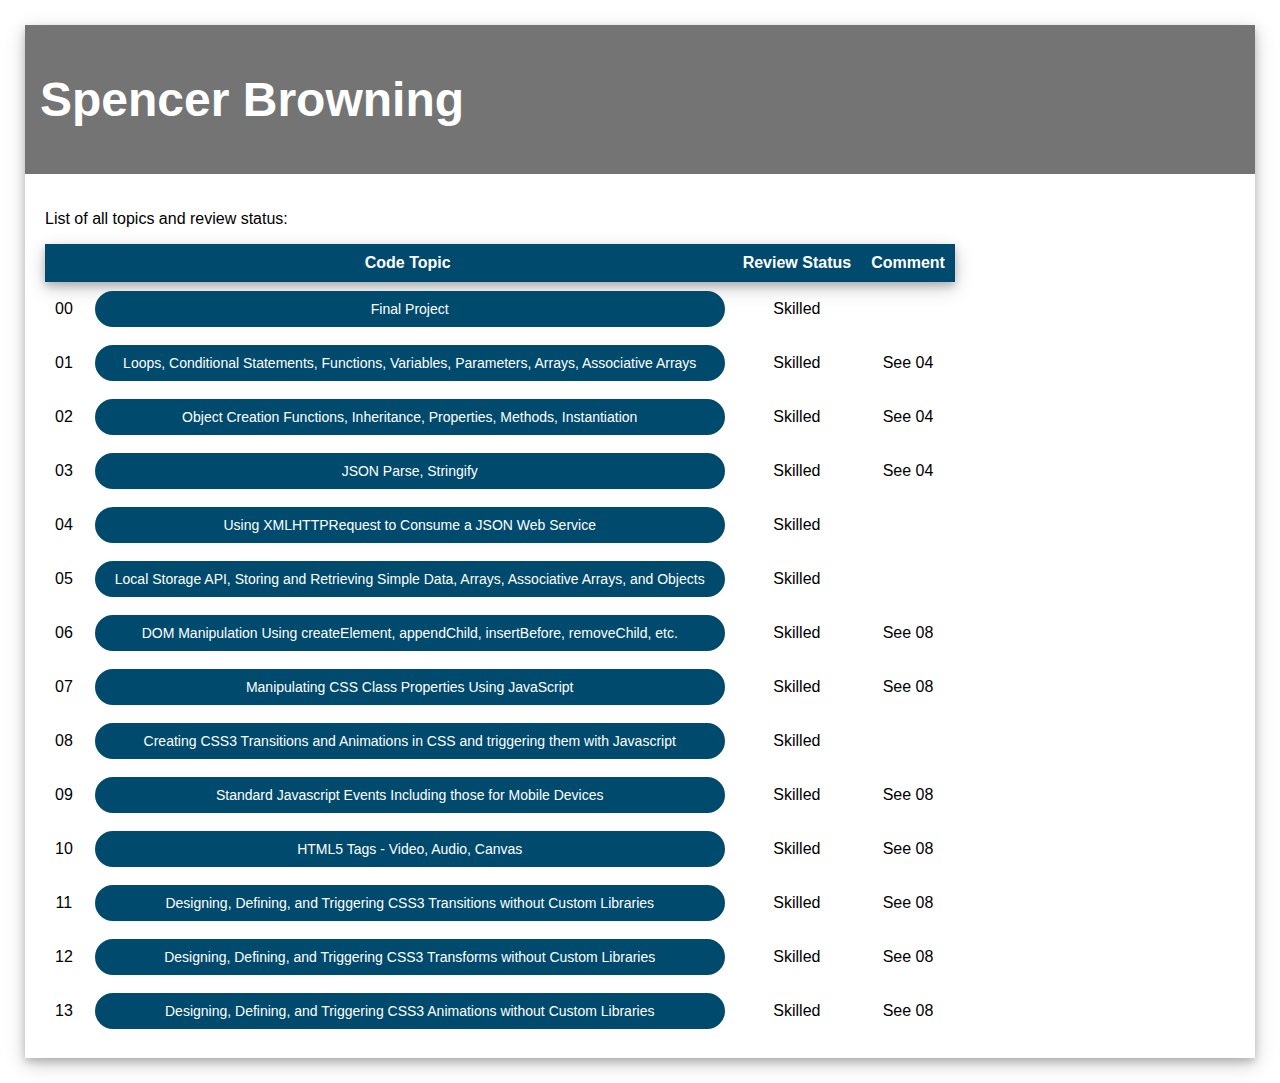
<file: index.html>
<meta name="viewport" content="width=device-width, initial-scale=1">
<html>
<head>
  <title>CIT 261 Assignments</title>

  <link rel="stylesheet" type="text/css" href="style.css">
  <link rel="shortcut icon" type="image/x-icon" href="llama_logo/llama_favicon.ico"/>

  <style>
    .fancy_button {
      background-color: #004A6D;
      border: 2px solid #004A6D;
      border-radius: 25px;
      color: white;
      width: 100%;
      padding: 8px 16px;
      text-align: center;
      display: inline-block;
      font-size: 14px;
      margin: 4px 2px;
      -webkit-transition-duration: 0.4s; /* Safari */
      transition-duration: 0.4s;
      cursor: pointer;
    }
    
    .fancy_button:hover {
      background-color: white;
      color: black;
    }

    .menu_button {
      padding: 8px 16px;
      font-size: 14px;
      margin: 4px 2px;
    }
  </style>
</head>
<body>
  <div style="background-color: #747474; padding: 5px;">
    <h1>Spencer Browning</h1>
    
  </div>
  <div style="padding: 20px;">
    <p >List of all topics and review status:</p>
    <table>
      <thead class="shadow_effect">
        <tr>
          <th>&nbsp;</th>
          <th>Code Topic</th>
          <th>Review Status</th>
          <th>Comment</th>
        </tr>
      </thead>
      <tbody>
        <tr>
          <td>00</td>
          <td>
            <input class="fancy_button" type="button" onclick="location.href='final/index.html';" value="Final Project"/>
          </td>
          <td>Skilled</td>
          <td></td>
        </tr>
        <tr>
          <td>01</td>
          <td>
            <input class="fancy_button" type="button" onclick="location.href='04/index.html';" value="Loops, Conditional Statements, Functions, Variables, Parameters, Arrays, Associative Arrays"/>
          </td>
          <td>Skilled</td>
          <td>See 04</td>
        </tr>
        <tr>
          <td>02</td>
          <td>
            <input class="fancy_button" type="button" onclick="location.href='04/index.html';" value="Object Creation Functions, Inheritance, Properties, Methods, Instantiation"/>
          </td>
          <td>Skilled</td>
          <td>See 04</td>
        </tr>
        <tr>
          <td>03</td>
          <td>
            <input class="fancy_button" type="button" onclick="location.href='04/index.html';" value="JSON Parse, Stringify"/>
          </td>
          <td>Skilled</td>
          <td>See 04</td>
        </tr>
        <tr>
          <td>04</td>
          <td>
            <input class="fancy_button" type="button" onclick="location.href='04/index.html';" value="Using XMLHTTPRequest to Consume a JSON Web Service"/>
          </td>
          <td>Skilled</td>
          <td></td>
        </tr>
        <tr>
          <td>05</td>
          <td>
            <input class="fancy_button" type="button" onclick="location.href='05/index.html';" value="Local Storage API, Storing and Retrieving Simple Data, Arrays, Associative Arrays, and Objects"/>
          </td>
          <td>Skilled</td>
          <td></td>
        </tr>
        <tr>
          <td>06</td>
          <td>
            <input class="fancy_button" type="button" onclick="location.href='08/index.html';" value="DOM Manipulation Using createElement, appendChild, insertBefore, removeChild, etc."/>
          </td>
          <td>Skilled</td>
          <td>See 08</td>
        </tr>
        <tr>
          <td>07</td>
          <td>
            <input class="fancy_button" type="button" onclick="location.href='08/index.html';" value="Manipulating CSS Class Properties Using JavaScript"/>
          </td>
          <td>Skilled</td>
          <td>See 08</td>
        </tr>
        <tr>
          <td>08</td>
          <td>
            <input class="fancy_button" type="button" onclick="location.href='08/index.html';" value="Creating CSS3 Transitions and Animations in CSS and triggering them with Javascript"/>
          </td>
          <td>Skilled</td>
          <td></td>
        </tr>
        <tr>
          <td>09</td>
          <td>
            <input class="fancy_button" type="button" onclick="location.href='08/index.html';" value="Standard Javascript Events Including those for Mobile Devices"/>
          </td>
          <td>Skilled</td>
          <td>See 08</td>
        </tr>
        <tr>
          <td>10</td>
          <td>
            <input class="fancy_button" type="button" onclick="location.href='08/index.html';" value="HTML5 Tags - Video, Audio, Canvas"/>
          </td>
          <td>Skilled</td>
          <td>See 08</td>
        </tr>
        <tr>
          <td>11</td>
          <td>
            <input class="fancy_button" type="button" onclick="location.href='08/index.html';" value="Designing, Defining, and Triggering CSS3 Transitions without Custom Libraries"/>
          </td>
          <td>Skilled</td>
          <td>See 08</td>
        </tr>
        <tr>
          <td>12</td>
          <td>
            <input class="fancy_button" type="button" onclick="location.href='08/index.html';" value="Designing, Defining, and Triggering CSS3 Transforms without Custom Libraries"/>
          </td>
          <td>Skilled</td>
          <td>See 08</td>
        </tr>
        <tr>
          <td>13</td>
          <td>
            <input class="fancy_button" type="button" onclick="location.href='08/index.html';" value="Designing, Defining, and Triggering CSS3 Animations without Custom Libraries"/>
          </td>
          <td>Skilled</td>
          <td>See 08</td>
        </tr>
      </tbody>
    </table>
  </div>
</body>
</html>
</file>
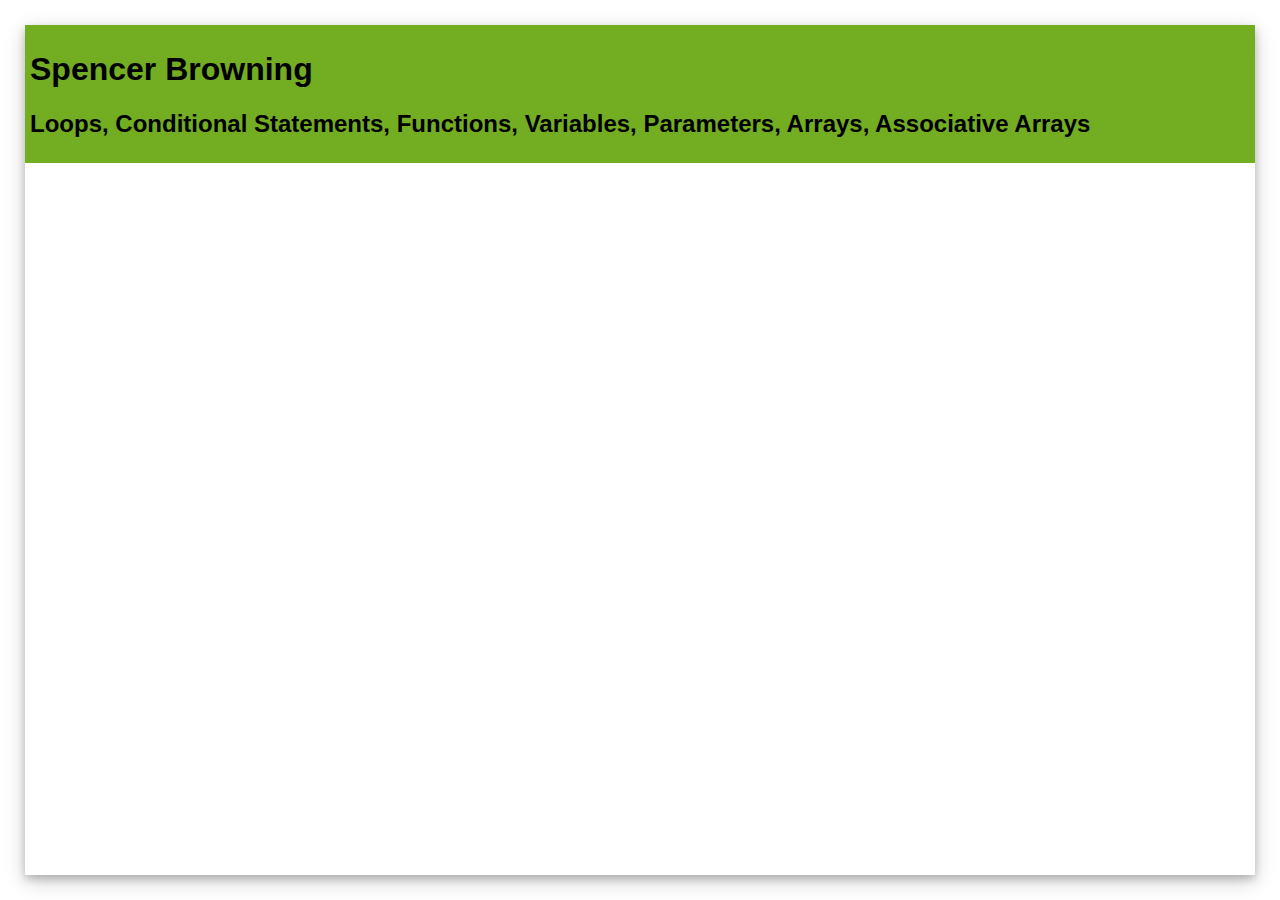
<file: 01/index.html>
<meta name="viewport" content="width=device-width, initial-scale=1">
<html>
<head>
  <title>CIT 261 Assignments</title>

  <link rel="stylesheet" type="text/css" href="style.css">

  <style>
    .fancy_button {
      background-color: #008CBA;
      border: 2px solid #008CBA;
      border-radius: 25px;
      color: white;
      width: 100%;
      padding: 8px 16px;
      text-align: center;
      display: inline-block;
      font-size: 14px;
      margin: 4px 2px;
      -webkit-transition-duration: 0.4s; /* Safari */
      transition-duration: 0.4s;
      cursor: pointer;
    }
    
    .fancy_button:hover {
      background-color: white;
      color: black;
    }

    .menu_button {
      padding: 8px 16px;
      font-size: 14px;
      margin: 4px 2px;
    }
  </style>
</head>
<body>
  <div style="background-color: #73AD21; padding: 5px;">
    <h1 class="header">Spencer Browning</h1>
    <h2 class="header">Loops, Conditional Statements, Functions, Variables, Parameters, Arrays, Associative Arrays</h2>
    
  </div>
  <div style="padding: 20px;">

  </div>
</body>
</html>
</file>
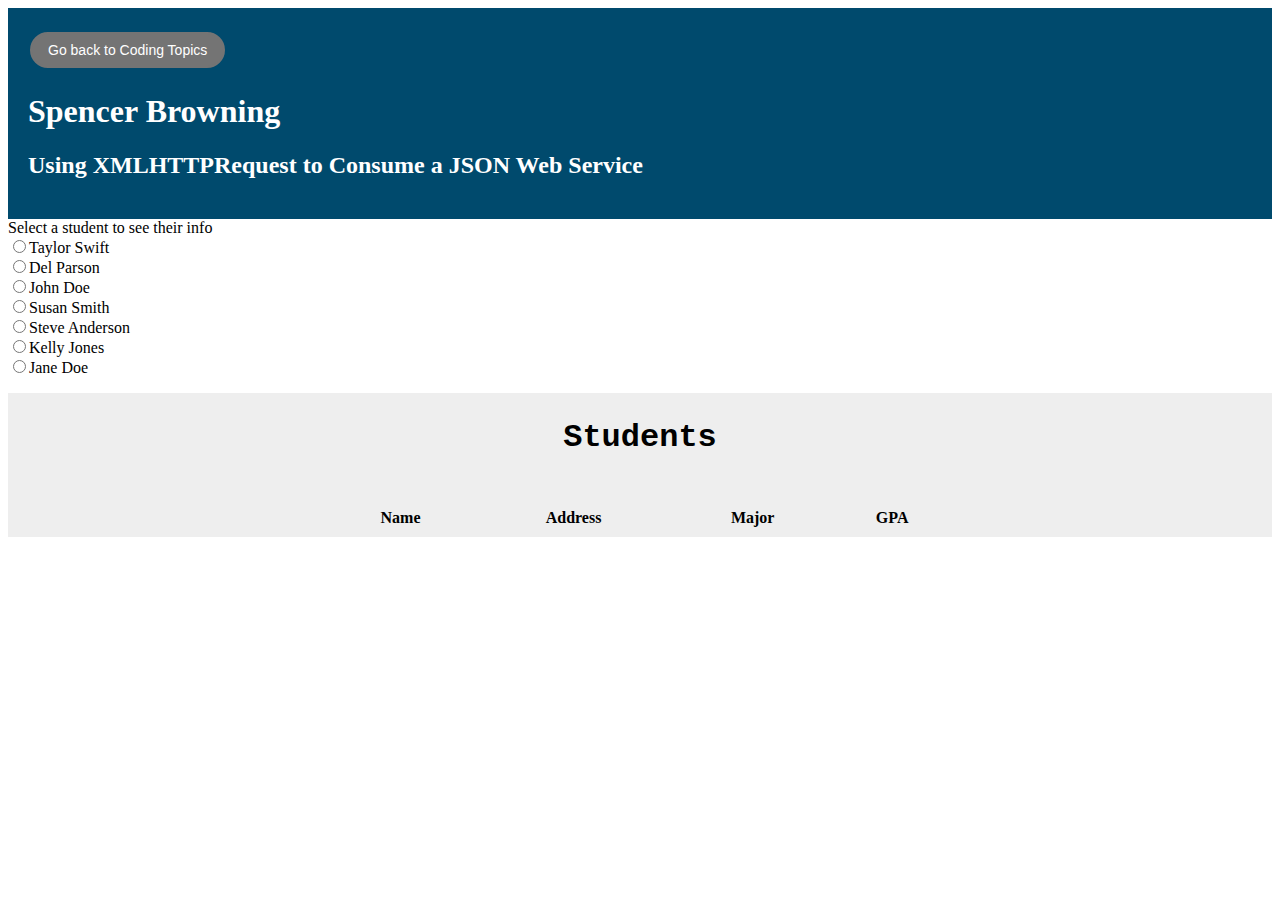
<file: 04/index.html>
<meta name="viewport" content="width=device-width, initial-scale=1">
<html>
<head>
  <title>CIT 261 Assignments</title>

  <link rel="stylesheet" type="text/css" href="style.css">
  <script type="text/javascript">

  function loadFile(index) {
    index -= 1;
    
    var xmlhttp = new XMLHttpRequest();
    xmlhttp.onreadystatechange = function() {
      if (this.readyState == 4 && this.status == 200) {
        var myObj = JSON.parse(this.responseText);

        var obj = myObj.students[index];
        var first = obj.first;
        var last = obj.last;
        var address = obj.address
        var fullAddress = address.city + ", " + address.state + " " + address.zip;
        var major = obj.major;
        var gpa = obj.gpa;
        
        var deleter = document.getElementById("x");
        var i = 0;
        
        while (deleter.hasChildNodes()) {
          deleter.removeChild(deleter.firstChild);
          i++
        }

        var nameCol = document.createElement("TD");
        var nameVal = document.createTextNode(first + " " + last);
        nameCol.appendChild(nameVal);
        document.getElementById("x").appendChild(nameCol);

        var addressCol = document.createElement("TD");
        var addressVal = document.createTextNode(fullAddress);
        addressCol.appendChild(addressVal);
        document.getElementById("x").appendChild(addressCol);

        var majorCol = document.createElement("TD");
        var majorVal = document.createTextNode(major);
        majorCol.appendChild(majorVal);
        document.getElementById("x").appendChild(majorCol);

        var gpaCol = document.createElement("TD");
        var gpaVal = document.createTextNode(gpa);
        gpaCol.appendChild(gpaVal);
        document.getElementById("x").appendChild(gpaCol);
        
        var jsonString = JSON.stringify(myObj, null, 4);
        document.getElementById("jsonOutput").innerHTML = "<h3>JSON converted to a string</h3><pre>" + jsonString + "</pre>";
      }
    };
    xmlhttp.open("GET", 'https://browningspencer.github.io/student.json', true);
    xmlhttp.send();
  }
    
    function test(value) {
      console.log(value);
    }
  </script>

</head>
<body>
  <div style="background-color: #004A6D; padding: 20px; color: white;">
    <input class="fancy_button menu_button" type="button" onclick="location.href='../';" value="Go back to Coding Topics"/>
    <h1 class="top">Spencer Browning</h1>
    <h2 class="top">Using XMLHTTPRequest to Consume a JSON Web Service</h2>
  </div>
  
  <div style="padding 25px;">
    <form style="width=50%" action="">
      <label>Select a student to see their info</label><br>
      <input type="radio" name="student" value="1" onclick="loadFile(student.value)">Taylor Swift<br>
      <input type="radio" name="student" value="2" onclick="loadFile(student.value)">Del Parson<br>
      <input type="radio" name="student" value="3" onclick="loadFile(student.value)">John Doe<br>
      <input type="radio" name="student" value="4" onclick="loadFile(student.value)">Susan Smith<br>
      <input type="radio" name="student" value="5" onclick="loadFile(student.value)">Steve Anderson<br>
      <input type="radio" name="student" value="6" onclick="loadFile(student.value)">Kelly Jones<br>
      <input type="radio" name="student" value="7" onclick="loadFile(student.value)">Jane Doe<br>
    </form>
    <div class="shadow_effect" style="background-color: #eeeeee; padding: 5px;">
      <h1 style="text-align: center; font-family: ‘Courier New’, Courier, monospace;">Students</h1>
      <pre  id="student">
      </pre>

      <table id="student_list" style="width:50%; margin:auto; text-align:center;">
        <tr>
          <th>Name</th>
          <th>Address</th>
          <th>Major</th>
          <th>GPA</th>
        </tr>
        <tr id="x">
        </tr>
      </table>
    </div>
    <div id="jsonOutput">
    </div>
  </div>
</body>
</html>
</file>
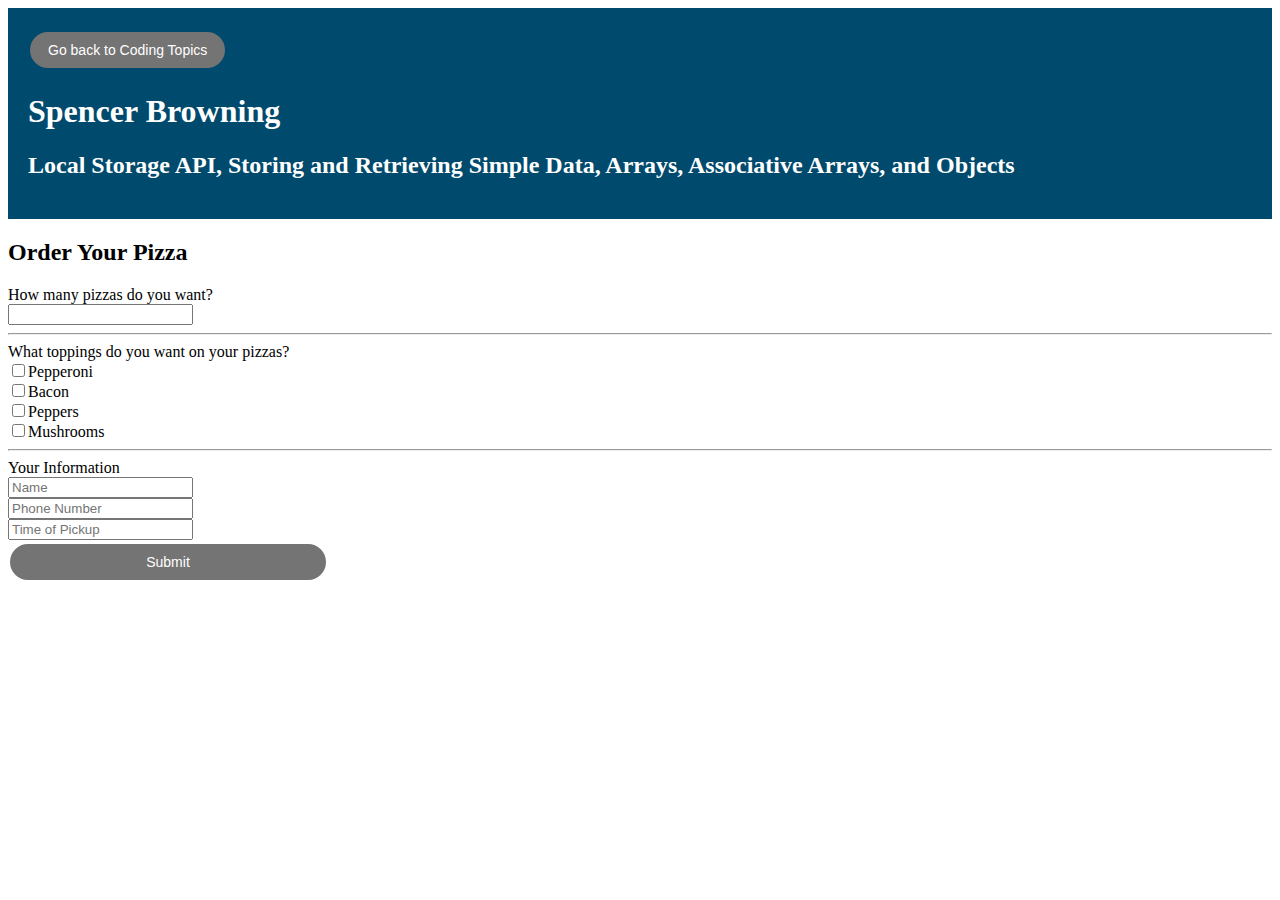
<file: 05/index.html>
<meta name="viewport" content="width=device-width, initial-scale=1">
<html>
<head>
  <title>CIT 261 Assignments</title>

  <link rel="stylesheet" type="text/css" href="style.css">
  <script type="text/javascript">
    /*
pizzas do you want?
for each pizza, what toppings
store into array
*/
    function pizzaNaming(pizzaNumber, pepperoni, bacon, pepper, mushroom) {
      
      var pizza = [];
      //FOR Some reason it is adding some sort of unknown here
      
      for (var i = 0; i < pizza.length; i++) {
        if (pepperoni.checked === true){ 
          pizza[i] += "Pepperoni ";
        }
        if (bacon.checked === true) {
          pizza[i] += "Bacon ";
        }
        if (pepper.checked === true) {
          pizza[i] += "Pepper ";
        }
        if (mushroom.checked === true) {
          pizza[i] += "Mushroom ";
        }
        pizza[i] += "Pizza";
        }

        console.log(pizza);
      return pizza;
    }

    function personArray(name, phone, time) {
      var person = [];
        
      person.name = name;
      person.phone = phone;
      person.time = time;
        
      return person;
    }

    function makePizza() {
      var pizzaNumber = document.getElementById("pizza_number").value;
      var summary = "";
      var pepperoni = document.getElementById("pepperoni");
      var bacon = document.getElementById("bacon");
      var pepper = document.getElementById("pepper");
      var mushroom = document.getElementById("mushroom");

      var name = document.getElementById("name").value;
      var phone = document.getElementById("phone").value;
      var time = document.getElementById("time").value;

      var pizza = pizzaNaming(pizzaNumber, pepperoni, bacon, pepper, mushroom);
      var person = personArray(name, phone, time);
      console.log("HERE");

      for (var i = 0; i < pizza.length; i++) {
        summary += pizza[i] + "<br>" + "HERE";
      }

      document.getElementById("demo").innerHTML = person.name + "(" + person.phone + ")<br>" + "You Ordered: <br>" + summary + "Ready for pickup at " + person.time;
    }


  </script>

</head>
<body>
  <div style="background-color: #004A6D; padding: 20px; color: white;">
    <input class="fancy_button menu_button" type="button" onclick="location.href='../';" value="Go back to Coding Topics"/>
    <h1 class="top">Spencer Browning</h1>
    <h2 class="top">Local Storage API, Storing and Retrieving Simple Data, Arrays, Associative Arrays, and Objects</h2>
  </div>
  
  <div style="padding 25px;">
    <h2>Order Your Pizza</h2>
    <form>
      <label>How many pizzas do you want?</label><br>
      <input type="text" name="pizza_number" id="pizza_number"/><hr>
      <label>What toppings do you want on your pizzas?</label><br>
      <input type="checkbox" id="pepperoni" value="Pepperoni">Pepperoni</br>
      <input type="checkbox" id="bacon" value="Bacon">Bacon</br>
      <input type="checkbox" id="pepper" value="Peppers">Peppers</br>
      <input type="checkbox" id="mushroom" value="Mushrooms">Mushrooms</br>
      <hr>
      <label>Your Information</label><br>
      <input type="text" id="name" placeholder="Name"/><br>
      <input type="text" id="phone" placeholder="Phone Number"/><br>
      <input type="text" id="time" placeholder="Time of Pickup"/><br>
      <input type="button" onclick="makePizza()" value="Submit" class="fancy_button" style="width: 25%;">
    </form>
  </div>
  <div id="demo">
  </div>
</body>
</html>
</file>
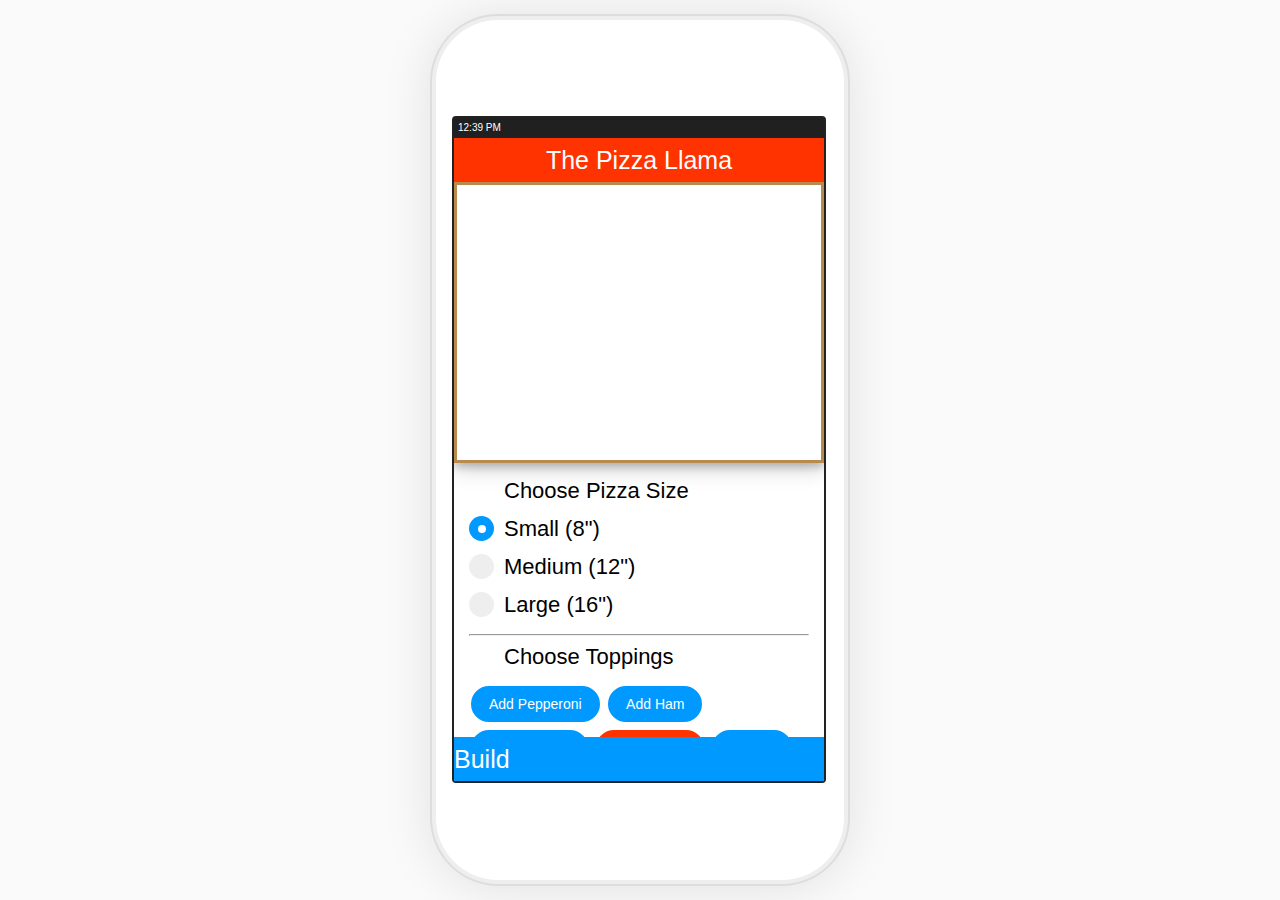
<file: final/index.html>
<html>
<head>
  <title>Final Project</title>

  <link rel="stylesheet" href="./style.css">
  <link rel="shortcut icon" type="image/x-icon" href="../llama_logo/llama_favicon.ico"/>
  <meta name="viewport" content="width=device-width, initial-scale=1.0, maximum-scale=1.0, user-scalable=no" />
  <meta name="apple-mobile-web-app-capable" content="yes">
  <meta name="apple-mobile-web-app-status-bar-style" content="black">
  <script src="./script.js"></script>

</head>
<body>
  <div id="intro" class="page">
    <div class="phone">
      <div class="screen">
        <div class="statusbar">12:39 PM</div>
        <div class="app">
          <header>The Pizza Llama</header>
          <main>
            <div class="subHeader">
              <div id="loadingBar" class="fill fillBit">
                Build Your Pizza
              </div>
            </div>
            <div>
              <div class="table">
                <div class="tableTop" >
                  <div class="pizza" id="pizza"></div>
                  <div class="base" id="base"></div>
                  <div class="cheese" id="cheese"></div>
                  <div class="pepperoni" id="pepperoni"></div>
                  <div class="ham" id="ham"></div>
                  <div class="pepper" id="pepper"></div>
                </div>
              </div>
              
              
              <div class="container">
                <form id="size">
                  <label class="containerRadio">Choose Pizza Size</label>
                  <label class="containerRadio">Small (8")
                    <input type="radio" value="sm" checked="checked" name="radio" onclick="sizeof(radio.value)">
                    <span class="radioButton"></span>
                  </label>
                  <label class="containerRadio">Medium (12")
                    <input type="radio" value="md" name="radio" onclick="sizeof(radio.value)">
                    <span class="radioButton"></span>
                  </label>
                  <label class="containerRadio">Large (16")
                    <input type="radio" value="lg" name="radio" onclick="sizeof(radio.value)">
                    <span class="radioButton"></span>
                  </label>
                </form>

                <hr>
                <label class="containerCheck">Choose Toppings</label>
                
                <input type="button" class="fancy_button" value="Add Pepperoni" onclick="addPepperoni()"/>
                <input type="button" class="fancy_button" value="Add Ham" onclick="addHam()"/>
                <input type="button" class="fancy_button" value="Add Peppers" onclick="addPepper()"/>
                <input type="button" class="fancy_button" id="clearPizzaButton" value="Clear Pizza" onclick="clearToppings()"/>
                <input type="button" onclick="makePizza()" value="Submit" class="fancy_button"/>
                <div id="outputPizza"></div>
                <br>
                <br>
                <a type="button" class="fancy_button" id="next" href="#map">Next</a>
              </div>
            </div>
          </main>
        </div>
      </div>
    </div>
  </div>
  <div id="map" class="page">
    <div class="phone">
      <div class="screen">
        <div class="statusbar">12:40 PM</div>
        <div class="app">
          <header>The Pizza Llama</header>
          <main>
            <div class="subHeader">
              <div id="loadingBar" class="fill fillThird">
                Location
              </div>
            </div>
            <div>
              <iframe src="https://www.google.com/maps/embed?q=record+stores+in+Seattle" width="100%" height="250" frameborder="0" style="border:0"></iframe>

              <!--<input id="pac-input" class="controls" type="text" placeholder="Search Box">
              <div id="map"></div>
              <script src="https://maps.googleapis.com/maps/api/js?key=AIzaSyCMMEIsyiVgF7nugJ2YtuthuSMs1hbaeI4&libraries=places&callback=initAutocomplete"
           async defer></script>-->
            </div>
            <form id="infoForm" action="#" method="post">
              <label>Please input your information</label><br>
              <input type="text" class="infoInput" id="name" placeholder="Name"/>
              <input type="text" class="infoInput" id="phone" placeholder="Phone"/><br><br>
              <input type="text" class="infoInput" id="address" placeholder="Address"/>
              <input type="text" class="infoInput" id="city" placeholder="City"/><br><br>
              <input type="text" class="infoInput" id="state" placeholder="State"/>
              <input type="text" class="infoInput" id="zip" placeholder="Zip"/><br><br>
              <input type="text" class="infoInput" id="time" placeholder="Preferred Delivery Time"/><br>

              <input type="button" onclick="makePerson()" value="Submit" class="fancy_button"/>
              <div id="outputPerson"></div>
            </form>
            <a type="button" class="fancy_button" id="next" href="#info">Next</a>
          </main>
        </div>
      </div>
    </div>
  </div>
  <div id="info" class="page">
    <div class="phone">
      <div class="screen">
        <div class="statusbar">12:41 PM</div>
        <div class="app">
          <header>The Pizza Llama</header>
          <main>
            <div class="subHeader">
              <div id="loadingBar" class="fill fillThreeFourths">
                Payment Information
              </div>
            </div>
            <div>
              <form id="billingForm" action="#" method="post">
                <label>Please input payment information</label><br>
                <input type="text" class="billingInput" id="billingName" placeholder="Name on card"/><br><br>
                <input type="text" class="billingInput" id="billingAddress" placeholder="Billing Zip"/>
                <input type="text" class="billingInput" id="cardNum" placeholder="XXXX-XXXX-XXXX-XXXX"/><br><br>
                <input type="text" class="billingInput" id="expDate" placeholder="mm/yyyy"/>
                <input type="text" class="billingInput" id="cid" placeholder="CID"/><br>

                <input type="button" onclick="makeBill()" value="Submit" class="fancy_button"/>
                <div id="outputBilling"></div>
              </form>
              <a type="button" class="fancy_button" id="next" href="#thankyou">Next</a>
            </div>
          </main>
        </div>
      </div>
    </div>
  </div>
  <div id="thankyou" class="page">
    <div class="phone">
      <div class="screen">
        <div class="statusbar">12:40 PM</div>
        <div class="app">
          <header>The Pizza Llama</header>
          <main>
            <div class="subHeader">
              <div id="loadingBar" class="fill fillFull">
                Summary
              </div>
            </div>
            <div id="main">
              <h3>Your Order Summary</h3>
              <input type="button" onclick="orderSummary()" value="View Summary" class="fancy_button">
              <div id="output"></div>
              <!--<div id="input"></div>-->
              <input type="button" onclick="drawCanvas()" value="Comfirm" class="fancy_button" id="draw"/>
              <canvas id="canvas" width="200" height="150" ></canvas>
            </div>
            </div>
          </main>
        </div>
      </div>
    </div>
  </div>
</body>
</html>
</file>
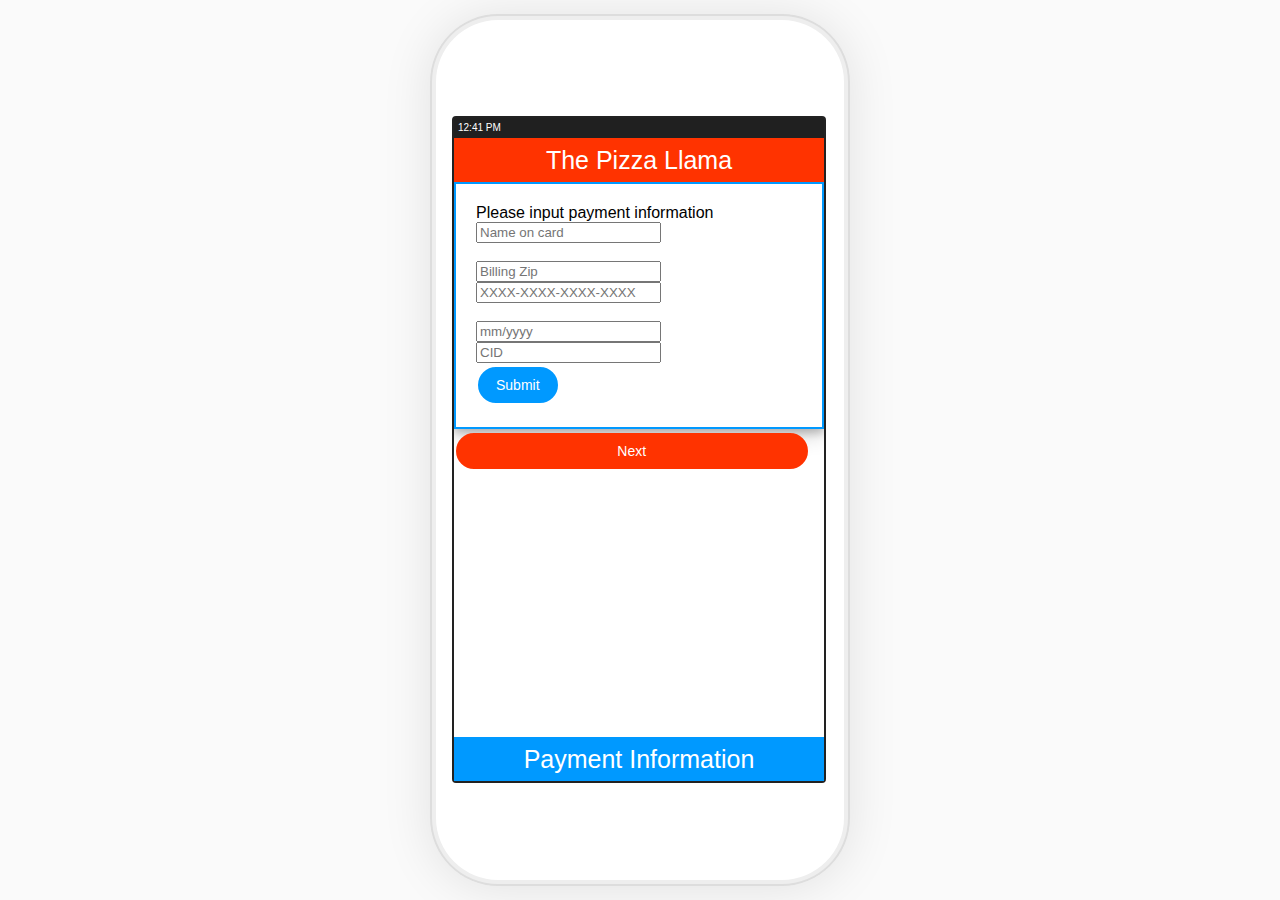
<file: final/info.html>
<!DOCTYPE html>
<html>
<head>
  <title>Final Project</title>
  <link rel="stylesheet" href="./style.css">
  <link rel="shortcut icon" type="image/x-icon" href="../llama_logo/llama_favicon.ico"/>
  <meta name="viewport" content="width=device-width, initial-scale=1.0, maximum-scale=1.0, user-scalable=no" />
  <meta name="apple-mobile-web-app-capable" content="yes">
  <meta name="apple-mobile-web-app-status-bar-style" content="black">
  <script src="./script.js"></script>
</head>
<body>
    <div class="phone">
      <div class="screen">
        <div class="statusbar">12:41 PM</div>
        <div class="app">
          <header>The Pizza Llama</header>
          <main>
            <div class="subHeader">Payment Information</div>
            <div>
              <form id="billingForm" action="#" method="post">
                <label>Please input payment information</label><br>
                <input type="text" class="billingInput" id="billingName" placeholder="Name on card"/><br><br>
                <input type="text" class="billingInput" id="billingAddress" placeholder="Billing Zip"/>
                <input type="text" class="billingInput" id="cardNum" placeholder="XXXX-XXXX-XXXX-XXXX"/><br><br>
                <input type="text" class="billingInput" id="expDate" placeholder="mm/yyyy"/>
                <input type="text" class="billingInput" id="cid" placeholder="CID"/><br>

                <input type="button" onclick="makeBill()" value="Submit" class="fancy_button"/>
                <div id="outputBilling"></div>
              </form>
              <a type="button" class="fancy_button" id="next" href="#thankyou">Next</a>
            </div>
          </main>
        </div>
      </div>
    </div>
</body>
</html>
</file>
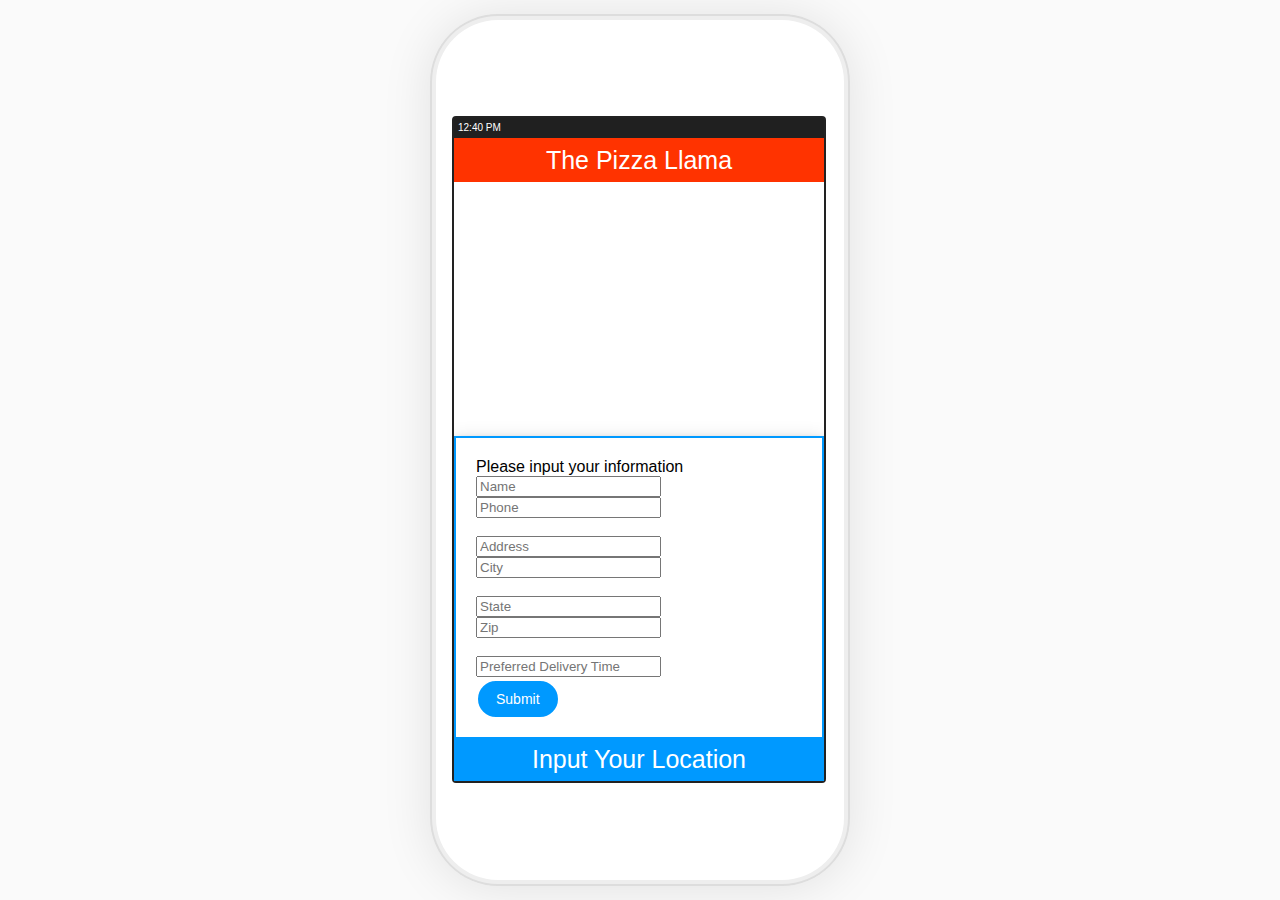
<file: final/map.html>
<!DOCTYPE html>
<html>
<head>
  <title>Final Project</title>
  <link rel="stylesheet" href="./style.css">
  <link rel="shortcut icon" type="image/x-icon" href="../llama_logo/llama_favicon.ico"/>
  <meta name="viewport" content="width=device-width, initial-scale=1.0, maximum-scale=1.0, user-scalable=no" />
  <meta name="apple-mobile-web-app-capable" content="yes">
  <meta name="apple-mobile-web-app-status-bar-style" content="black">
  <script src="./script.js"></script>
</head>
<body>
  <div class="phone">
    <div class="screen">
      <div class="statusbar">12:40 PM</div>
      <div class="app">
        <header>The Pizza Llama</header>
        <main>
          <div class="subHeader">Input Your Location</div>
          <div>
            <iframe src="https://www.google.com/maps/embed?q=record+stores+in+Seattle" width="100%" height="250" frameborder="0" style="border:0"></iframe>

            <!--<input id="pac-input" class="controls" type="text" placeholder="Search Box">
            <div id="map"></div>
            <script src="https://maps.googleapis.com/maps/api/js?key=AIzaSyCMMEIsyiVgF7nugJ2YtuthuSMs1hbaeI4&libraries=places&callback=initAutocomplete"
         async defer></script>-->
          </div>
          <form id="infoForm" action="#" method="post">
            <label>Please input your information</label><br>
            <input type="text" class="infoInput" id="name" placeholder="Name"/>
            <input type="text" class="infoInput" id="phone" placeholder="Phone"/><br><br>
            <input type="text" class="infoInput" id="address" placeholder="Address"/>
            <input type="text" class="infoInput" id="city" placeholder="City"/><br><br>
            <input type="text" class="infoInput" id="state" placeholder="State"/>
            <input type="text" class="infoInput" id="zip" placeholder="Zip"/><br><br>
            <input type="text" class="infoInput" id="time" placeholder="Preferred Delivery Time"/><br>

            <input type="button" onclick="makePerson()" value="Submit" class="fancy_button"/>
            <div id="outputPerson"></div>
          </form>
          <a type="button" class="fancy_button" id="next" href="#info">Next</a>
        </main>
      </div>
    </div>
  </div>
</body>
</html>
</file>
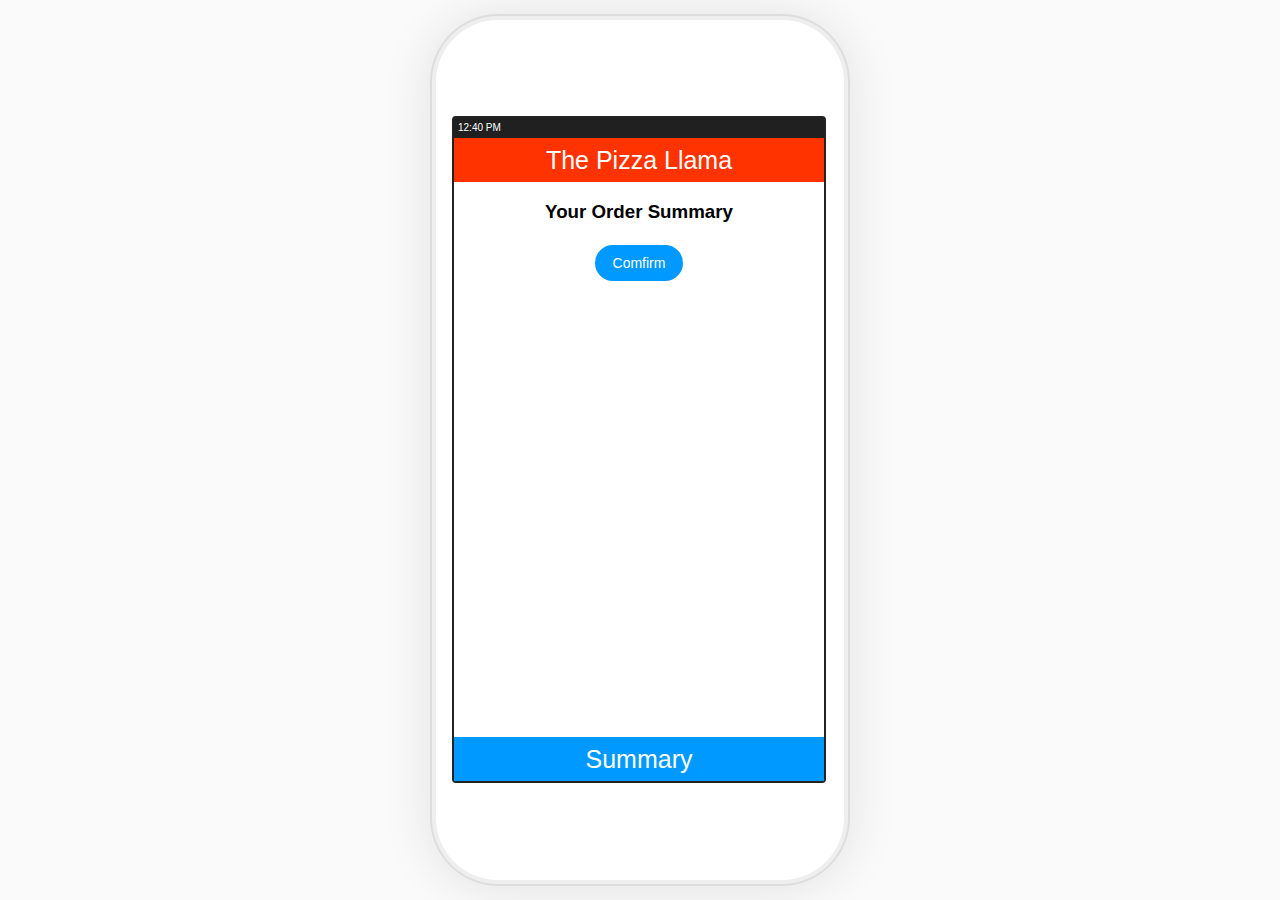
<file: final/thankyou.html>
<!DOCTYPE html>
<html>
<head>
  <title>Final Project</title>
  <link rel="stylesheet" href="./style.css">
  <link rel="shortcut icon" type="image/x-icon" href="../llama_logo/llama_favicon.ico"/>
  <meta name="viewport" content="width=device-width, initial-scale=1.0, maximum-scale=1.0, user-scalable=no" />
  <meta name="apple-mobile-web-app-capable" content="yes">
  <meta name="apple-mobile-web-app-status-bar-style" content="black">
  <script src="./script.js"></script>
</head>
<body>
    <div class="phone">
      <div class="screen">
        <div class="statusbar">12:40 PM</div>
        <div class="app">
          <header>The Pizza Llama</header>
          <main>
            <div class="subHeader">Summary</div>
            <div id="main">
              <h3>Your Order Summary</h3>
              <div id="output"></div>
              <input type="button" onclick="drawCanvas()" value="Comfirm" class="fancy_button" id="draw"/>            
              <canvas id="canvas"></canvas>
            </div>
            </div>
          </main>
        </div>
      </div>
    </div>
</body>
</html>
</file>
<file: style.css>
html {
	background-color: white;
  font-family: Helvetica, sans-serif;
}

body {
	box-shadow: 0 4px 8px 0 rgba(0, 0, 0, 0.2), 0 6px 20px 0 rgba(0, 0, 0, 0.19);
	margin: 25px;
	background-color: white;
}

.shadow_effect {
	box-shadow: 0 4px 8px 0 rgba(0, 0, 0, 0.2), 0 6px 20px 0 rgba(0, 0, 0, 0.19);
}

h1{
  color: white;
  padding: 10px;
  font-size: 48px;
}

.background {
	background-color: white;
	position: absolute;
	left: 0px;
	right: 0px;
	z-index: -1;
}

.site_body {
	background-color: white;
	width: 50%;
	margin: auto;
}

table {
  border-collapse: collapse;
}

thead {
  vertical-align: middle;
  background-color: #004A6D;
  color: white;
}

th {
  text-align: center;
  padding: 10px;
}

td {
  padding: 5px 10px 5px;
  text-align: center;
}
</file>
<file: 01/style.css>
html {
	background-color: white;
  font-family: Helvetica, sans-serif;
}

body {
	box-shadow: 0 4px 8px 0 rgba(0, 0, 0, 0.2), 0 6px 20px 0 rgba(0, 0, 0, 0.19);
	margin: 25px;
	background-color: white;
}

.shadow_effect {
	box-shadow: 0 4px 8px 0 rgba(0, 0, 0, 0.2), 0 6px 20px 0 rgba(0, 0, 0, 0.19);
}

.background {
	background-color: white;
	position: absolute;
	left: 0px;
	right: 0px;
	z-index: -1;
}

.site_body {
	background-color: white;
	width: 50%;
	margin: auto;
}

header {
  color: white;
  padding: 10px;
	font-size: 48px;
}
</file>
<file: 04/style.css>
.fancy_button {
      background-color: #747474;
      border: 2px solid #747474;
      border-radius: 25px;
      color: white;
      width: auto;
      padding: 8px 16px;
      text-align: center;
      display: inline-block;
      font-size: 14px;
      margin: 4px 2px;
      -webkit-transition-duration: 0.4s; /* Safari */
      transition-duration: 0.4s;
      cursor: pointer;
    }
    
    .fancy_button:hover {
      background-color: white;
      color: black;
    }

    .menu_button {
      padding: 8px 16px;
      font-size: 14px;
      margin: 4px 2px;
    }
</file>
<file: 05/style.css>
.fancy_button {
      background-color: #747474;
      border: 2px solid #747474;
      border-radius: 25px;
      color: white;
      width: auto;
      padding: 8px 16px;
      text-align: center;
      display: inline-block;
      font-size: 14px;
      margin: 4px 2px;
      -webkit-transition-duration: 0.4s; /* Safari */
      transition-duration: 0.4s;
      cursor: pointer;
    }
    
    .fancy_button:hover {
      background-color: white;
      color: black;
    }

    .menu_button {
      padding: 8px 16px;
      font-size: 14px;
      margin: 4px 2px;
    }
</file>
<file: final/style.css>
html {
  box-sizing: border-box;
}
*, *:before, *:after {
  box-sizing: inherit;
}
body {
  font-family: sans-serif;
  background: #fafafa;
  margin: 0;
}
a {
  text-decoration: none !important;
}

.phone .statusbar {
  display: none;
}
.phone .app {
  height: 100vh;
  width: 100vw;
  overflow: hidden;
  position: relative;
}
@media (min-width: 600px) {
  .phone {
    background: #ffffff;
    border-radius: 68px;
    box-shadow: inset 0 0 0 2px #ddd,
                inset 0 0 0 6px #eee,
                0px 2px 50px rgba(0, 0, 0, 0.1);
    height: 872px;
    padding: 102px 22px;
    width: 420px;
    position: absolute;
    top: 50%;
    left: 50%;
    transform: translate(-50%, -50%);
  }
  .phone .screen {
    background-color: #fff;
    border: 2px solid #222;
    border-radius: 4px;
    height: 667px;
    position: relative;
    width: 374px;
  }
  .phone .statusbar {
    display: block;
    height: 20px;
    line-height: 20px;
    padding: 0px 4px;
    background: #202020;
    color: white;
    font-size: 10px;
  }
  .phone .app {
    height: calc(100% - 20px);
    width: 100%;
  }
}

.app > div {
  height: 100%;
}
header {
  background: #ff3300;
  height: 44px;
  line-height: 44px;
  text-align: center;
  color: white;
  font-size: 25px;
}

.subHeader {
  position: absolute;
  bottom: 0;
  left: 0;
  right: 0;
  width: 100%;
  height: 44px;
  background: #0099ff;
  line-height: 44px;
  text-align: center;
  color: white;
  font-size: 25px;
}

#loadingBar {
  background-image: repeating-linear-gradient(45deg, #ff3300, #ff3300 10px, #ff471a 10px, #ff471a 20px);
}

.fill {
  animation-duration: 1s;
  animation-timing-function: ease-in;
  animation-delay: 0.5s;
  animation-iteration-count: 1;
  animation-fill-mode: forwards;

  width: 0%;
}
.fillBit {
  animation-name: fillingBit;
}
@keyframes fillingBit {
  0% {width: 0%}
  100% {width: 10%}
}
.fillThird {
  animation-name: fillingThird;
  width: 10%;
}
@keyframes fillingThird {
  0% {width: 10%}
  100% {width: 33%}
}
.fillThreeFourths {
  animation-name: fillingThreeFourths;
  width: 33%;
}
@keyframes fillingThreeFourths {
  0% {width: 33%}
  100% {width: 66%}
}
.fillFull {
  animation-name: fillingFull;
  width: 66%;
}
@keyframes fillingFull {
  0% {width: 66%}
  100% {width: 100%}
}


main {
  top: 88px;
  height: calc(100% - 88px);
  overflow-y: scroll;
  -webkit-overflow-scrolling: touch;
}

.page {
  display: none;
}
.page:target {
  display: block;
}

.fancy_button {
  background-color: #0099ff;
  border: 2px solid #0099ff;
  border-radius: 25px;
  color: white;
  width: auto;
  padding: 8px 16px;
  text-align: center;
  display: inline-block;
  font-size: 14px;
  margin: 4px 2px;
  -webkit-transition-duration: 0.4s; /* Safari */
  transition-duration: 0.4s;
  cursor: pointer;
}

.fancy_button:hover {
  background-color: white;
  color: black;
}

#clearPizzaButton, #next {
  background-color: #ff3300;
  border: 2px solid #ff3300;
}

#clearPizzaButton:hover, #next:hover {
  background-color: white;
  color: black;
}

#next {
  width: 95%;
}

.menu_button {
  padding: 8px 16px;
  font-size: 14px;
  margin: 4px 2px;
  position: absolute; 
  left: 15px; 
  top: 15px; 
  z-index:1;
}

.site_header {
  box-shadow: 0 4px 8px 0 rgba(0, 0, 0, 0.2), 0 6px 20px 0 rgba(0, 0, 0, 0.19);
  background-color: #004A6D; 
  padding-bottom: 5px; 
  padding-top: 5px; 
  color: white; 
  width: 100%;
}

.site_logo {
  display:block; 
  width:150px; 
  margin:auto;
}

.manyPepper {
  width: 20px;
  height: 5px;
  border: 2px solid green;
  border-radius: 5px;
  background: green;
  position: absolute;
  z-index: 5;
}

.manyHam {
  width: 10px;
  height: 10px;
  background: #ff8095;
  position: absolute;
  z-index: 4;
}


.manyPepperoni {
  width: 15px;
  height: 15px;
  border: 2px solid red;
  border-radius: 15px;
  background: red;
  position: absolute;
  z-index: 3;
}

.cheese {
  background: #f8dc56;
  position: absolute;
}

.base {
  background: red;
  position: absolute;
}

.table {
  background-image: url('https://i1.adis.ws/i/flooranddecor/100054337_builder-grade-oak-butcher-block-countertop-8ft_main?w=500&h=500&img404=404&v=1');
  box-shadow: 0 4px 8px 0 rgba(0, 0, 0, 0.2), 0 6px 20px 0 rgba(0, 0, 0, 0.19);
  border: solid #B88A4D;
}

.tableTop {
  width:275px; 
  height:275px; 
  margin:auto; 
  position:relative; 
  z-index: 0;
}

/************ Checkboxes/Radio Buttons ************/
.container {
  padding: 15px;
}


.containerRadio  {
  display: block;
  position: relative;
  padding-left: 35px;
  margin-bottom: 12px;
  cursor: pointer;
  font-size: 22px;
  user-select: none;
}
.containerRadio input {
  position: absolute;
  opacity: 0;
}
.radioButton {
  position: absolute;
  top: 0;
  left: 0;
  height: 25px;
  width: 25px;
  background-color: #eee;
  border-radius: 50%;
}
.containerRadio:hover input ~ .radioButton {
  background-color: #ccc;
}
.containerRadio input:checked ~ .radioButton {
  background-color: #0099ff;
}
.radioButton:after {
  content: "";
  position: absolute;
  display: none;
}
.containerRadio input:checked ~ .radioButton:after {
  display: block;
}
.containerRadio .radioButton:after {
  top: 9px;
  left: 9px;
  width: 8px;
  height: 8px;
  border-radius: 50%;
  background: white;
}


.containerCheck  {
  display: block;
  position: relative;
  padding-left: 35px;
  margin-bottom: 12px;
  cursor: pointer;
  font-size: 22px;
  user-select: none;
}
.containerCheck input {
  position: absolute;
  opacity: 0;
}
.checkmark {
  position: absolute;
  top: 0;
  left: 0;
  height: 25px;
  width: 25px;
  background-color: #eee;
}
.containerCheck:hover input ~ .checkmark {
  background-color: #ccc;
}
.containerCheck input:checked ~ .checkmark {
  background-color: #0099ff;
}
.checkmark:after {
  content: "";
  position: absolute;
  display: none;
}
.containerCheck input:checked ~ .checkmark:after {
  display: block;
}
.containerCheck .checkmark:after {
  left: 9px;
  top: 5px;
  width: 5px;
  height: 10px;
  border: solid white;
  border-width: 0 3px 3px 0;
  transform: rotate(45deg);
}

#infoForm, #billingForm {
  padding: 20px;
  box-shadow: 0 4px 8px 0 rgba(0, 0, 0, 0.2), 0 6px 20px 0 rgba(0, 0, 0, 0.19);
  border: solid 2px #0099ff;
}

#canvas {
  width:275px; 
  height:275px; 
  margin:auto; 
}

#main {
  text-align: center;
}


/*********** Map *********/
/* Always set the map height explicityly to define the size of the div
* element that contains the map. */

.google-maps {
  position: relative;
  padding-bottom: 75%;
  height: 0;
  overflow: hidden;
}

.google-maps iframe {
  position: absolute;
  top: 0;
  left: 0;
  width: 100% !important;
  height: 100% !important;
}

#map {
  height: 100%;
}
#description {
  font-family: Roboto;
  font-size: 15px;
  font-weight: 300;
}

#infowindow-content .title {
  font-weight: bold;
}

#infowindow-content {
  display: none;
}

#map #infowindow-content {
  display: inline;
}

.pac-card {
  margin: 10px 10px 0 0;
  border-radius: 2px 0 0 2px;
  box-sizing: border-box;
  outline: none;
  box-shadow: 0 2px 6px rgba(0, 0, 0, 0.3);
  background-color: #fff;
  font-family: Roboto;
}

#pac-container {
  padding-bottom: 12px;
  margin-right: 12px;
}

.pac-controls {
  display: inline-block;
  padding: 5px 11px;
}

.pac-controls label {
  font-family: Roboto;
  font-size: 13px;
  font-weight: 300;
}

#pac-input {
  background-color: #fff;
  font-family: Roboto;
  font-size: 15px;
  font-weight: 300;
  margin-left: 12px;
  padding: 0 11px 0 13px;
  text-overflow: ellipsis;
  width: 400px;
}

#pac-input:focus {
  border-color: #4d90fe;
}

#title {
  color: #fff;
  background-color: #4d90fe;
  font-size: 25px;
  font-weight: 500;
  padding: 6px 12px;
}
#target {
  width: 345px;
}
</file>
